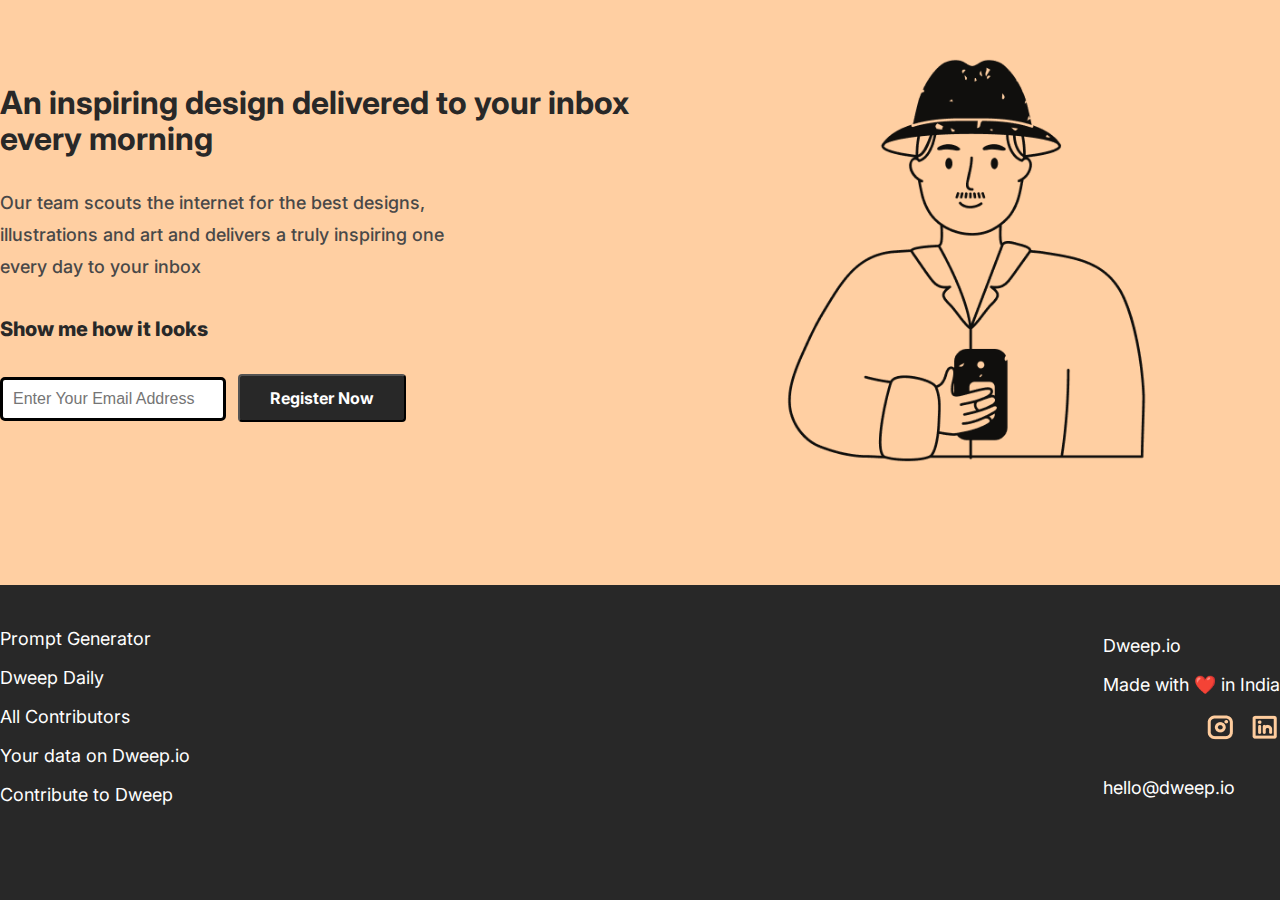
<file: microP1/index.html>
<!DOCTYPE html>
<html lang="en">
  <head>
    <meta charset="UTF-8" />
    <meta name="viewport" content="width=device-width, initial-scale=1.0" />
    <link rel="stylesheet" href="./styles.css" />
    <link rel="preconnect" href="https://fonts.googleapis.com">
    <link rel="preconnect" href="https://fonts.gstatic.com" crossorigin>
    <link href="https://fonts.googleapis.com/css2?family=Inter:wght@100..900&display=swap" rel="stylesheet">
    <title>Micro Project 1</title>
  </head>
  <body>
    
      <div class="first-sec">
        <div class="container">
        <div class="left ">
            <h1>An inspiring design delivered to your inbox every morning</h1>
            <p>Our team scouts the internet for the best designs, illustrations and art and delivers a truly inspiring one every day to your inbox</p>
            <h5>Show me how it looks</h5>
            <div class="input-field">
                <input  type="text" id="emailInput" placeholder="Enter Your Email Address"/>
                <button class="btn">Register Now</button>
            </div>
        </div>
           
            <div class="right">
                <img src="./assets/dweep io 1.png">
            </div>
        </div>
        </div>
     
      <div class="second-sec">
        <div class="container1">
             <div class="contents">
                <p class="content">Prompt Generator</p>
                <p class="content">Dweep Daily</p>
                <p class="content">All Contributors</p>
                <p class="content">Your data on Dweep.io</p>
                <p class="content">Contribute to Dweep</p>
            </div>
            <div>
                <p class="content">Dweep.io</p>
                <p class="content">Made with ❤️ in India</p>
                <div class="logo ">
                    <a href="" >
                        <img src="./assets/InstagramLogo.png">
                    </a>
                    <a href="https://www.linkedin.com/in/veervikram-singh-569529218/">
                        <img src="./assets/LinkedinLogo.png">
                    </a>
                </div>
                <p class="content1">hello@dweep.io</p>
            </div>
        </div>
      </div>
    </div>
  </body>
</html>
</file>
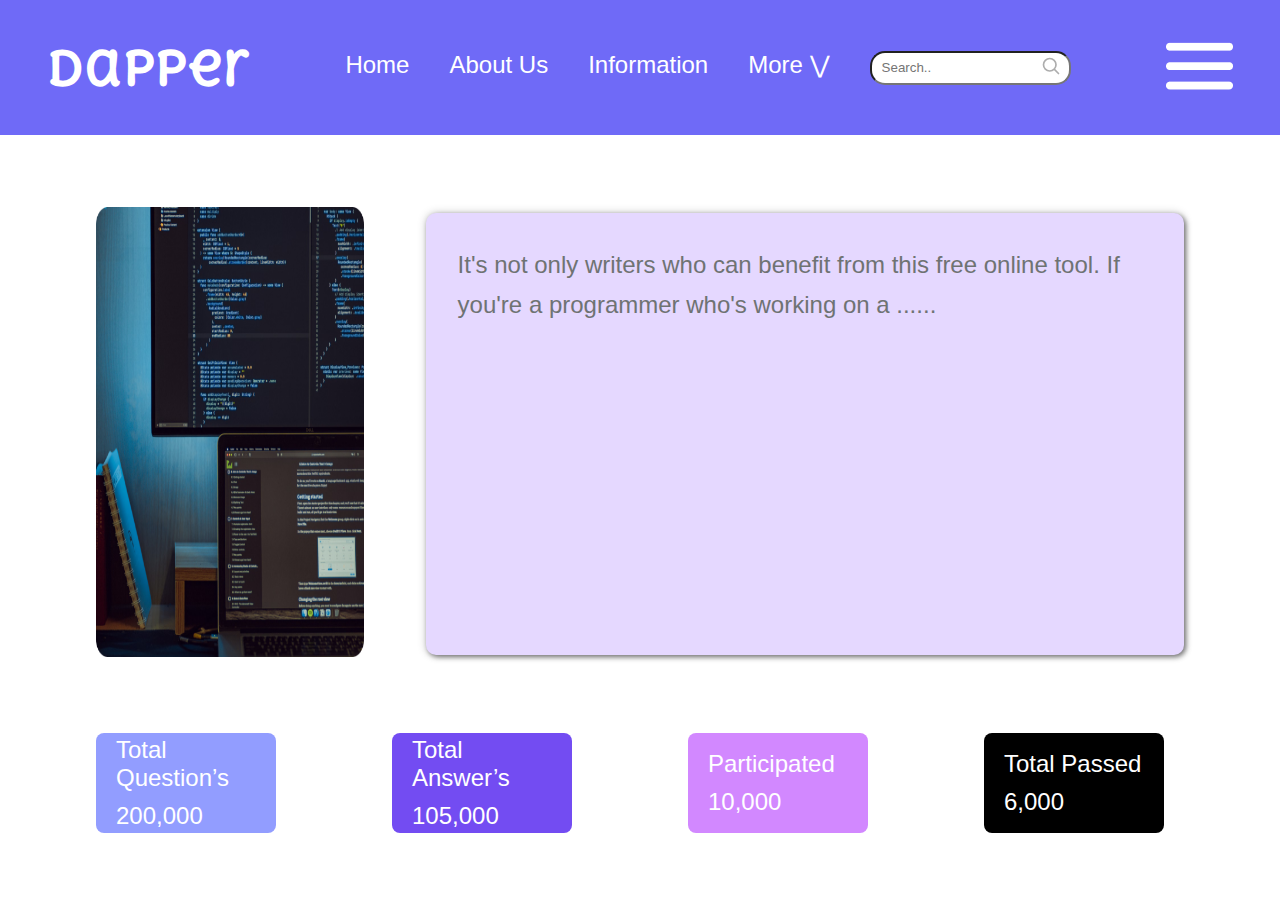
<file: microP2/index.html>
<!DOCTYPE html>
<html lang="en">
  <head>
    <meta charset="UTF-8" />
    <meta name="viewport" content="width=device-width, initial-scale=1.0" />
    <link rel="stylesheet" href="./styles.css" />
    <link rel="preconnect" href="https://fonts.googleapis.com" />
    <link rel="preconnect" href="https://fonts.gstatic.com" crossorigin />
    <link
      href="https://fonts.googleapis.com/css2?family=Delius+Unicase:wght@400;700&display=swap"
      rel="stylesheet"
    />
    <title>Micro Project 2</title>
  </head>
  <body>
    <div class="navbar">
      <div class="logo">
        <h1>Dapper</h1>
      </div>

      <div class="links">
        <p>Home</p>
        <p>About Us</p>
        <p>Information</p>
        <p>More ⋁</p>
        <div class="search">
          <input placeholder="Search.." />
          <img src="./assets/search.svg" />
        </div>
      </div>

      <div>
        <img src="./assets/Vector (1).png" alt="" />
      </div>
    </div>

    <div class="container">
      <div class="sec-two">
        <div class="img">
          <img src="./assets/image1.png" />
        </div>

        <div class="para">
          <p>
            It's not only writers who can benefit from this free online tool. If
            you're a programmer who's working on a ......
          </p>
        </div>
      </div>
    </div>

    <div class="container">
      <div class="box">
        <div class="light-blue">
          <p class="p">Total Question’s</p>
          <p class="p">200,000</p>
        </div>
        <div class="dark-blue">
          <p class="p">Total Answer’s</p>
          <p class="p">105,000</p>
        </div>
        <div class="purple">
          <p class="p">Participated</p>
          <p class="p">10,000</p>
        </div>
        <div class="black">
          <p class="p">Total Passed</p>
          <p class="p">6,000</p>
        </div>
      </div>
    </div>

    <div class="container"></div>
  </body>
</html>
</file>
<file: microP1/styles.css>
body {
  margin: 0;
  padding: 0;
  /* background-color: blueviolet; */
}

.first-sec {
  background-color: #ff7c025e;
  height: 65vh;
}

.container {
  max-width: 1280px;
  margin: 0 auto;
  display: flex;
  justify-content: space-between;
}

.left {
  width: 50%;
  padding: 5% 0;
}

.left h1 {
  font-family: inter;
  color: #282828;
  font-weight: 700;
  line-height: 36px;
}

.left p {
  color: #484848;
  font-family: inter;
  font-size: 18px;
  font-weight: 500;
  width: 70%;
  margin: 30px 0;
  line-height: 32px;
}
.left h5 {
  color: #282828;
  font-family: inter;
  font-size: 20px;
  font-weight: 800;
  width: 70%;
}

.btn {
  background-color: #282828;
  border-radius: 4px;
  color: white;
  padding: 12px 30px;
  font-family: inter;
  font-weight: 700;
  font-size: 16px;
  margin-left: 8px;
}

input[type='text'] {
  width: 200px;
  padding: 10px;
  border: 3px solid #000000;
  border-radius: 5px;
  font-size: 16px;
}

.right img {
  height: 90%;
}

/* Second sec */

.second-sec {
  background-color: #282828;
  height: 35vh;
  /* padding: 10px 0; */
}

.container1 {
  max-width: 1280px;
  margin: 0 auto;
  padding: 25px 0;
  display: flex;
  justify-content: space-between;
  align-items: center;
}

.content {
  font-family: inter;
  color: white;
  font-weight: 400;
  font-size: 18px;
}

.logo {
  display: flex;
  justify-content: end;
  gap: 15px;
}

.content1 {
  margin-top: 2rem;
  font-family: inter;
  color: white;
  font-weight: 400;
  font-size: 18px;
}
</file>
<file: microP2/styles.css>
* {
  padding: 0;
  margin: 0;
}

.container {
  padding: 0 6rem;
}

.navbar {
  background-color: #6f6af7;
  height: 15vh;
  display: flex;
  justify-content: space-around;
  align-items: center;
}

.logo h1 {
  font-family: Delius Unicase;
  color: white;
  font-size: 3rem;
}

.links {
  display: flex;
  gap: 2.5rem;
}

.links p {
  color: white;
  font-family: sans-serif;
  font-weight: 300;
  font-size: 1.5rem;
}

.search {
  position: relative;
}

.search input {
  /* position: relative; */
  height: 30px;
  padding: 0 10px;
  border-radius: 15px;
}
.search img {
  position: absolute;
  right: 10px;
  top: 5px;
}

.sec-two {
  display: flex;
  align-items: center;
  justify-content: center;
  gap: 2rem;
  margin: 4.5rem 0;
}

.para {
  box-shadow: 0px 0px 10px rgba(0, 0, 0, 0.2), 2px 2px 5px rgba(0, 0, 0, 0.5);
  background-color: #e5d8ff;
  height: 42vh;
  width: 70%;
  padding: 2rem;
  border-radius: 10px;
}

.para p {
  font-family: sans-serif;
  color: #6f7373;
  font-size: 1.5rem;
  line-height: 2.5rem;
}

.img {
  width: 30%;
}

.img img {
  height: 50vh;
  width: 90%;
}

.box {
  display: flex;
  align-items: center;
  justify-content: center;
  gap: 6rem;
  /* background-color: red; */
  /* margin: 5rem 0; */
}

.light-blue,
.dark-blue,
.purple,
.black {
  padding: 10px 20px;
  /* flex: 1; */
  margin-right: 20px;
  width: 180px;
  height: 60px;
  color: #fff;
  font-family: sans-serif;
  display: flex;
  flex-direction: column;
  justify-content: center;
  /* text-align: center; */
  border-radius: 8px;
  height: 80px;
}

.box:last-child {
  margin-right: 0;
}

.light-blue {
  background-color: #929dff;
}

.light-blue p {
  margin: 5px 0;
  font-size: 1.5rem;
}
.dark-blue {
  background-color: #734cf2;
}

.dark-blue p {
  margin: 5px 0;
  font-size: 1.5rem;
}
.purple {
  background-color: #d288ff;
}

.purple p {
  margin: 5px 0;
  font-size: 1.5rem;
}
.black {
  background-color: #000000;
}

.black p {
  margin: 5px 0;
  font-size: 1.5rem;
}

/* second page */
</file>
